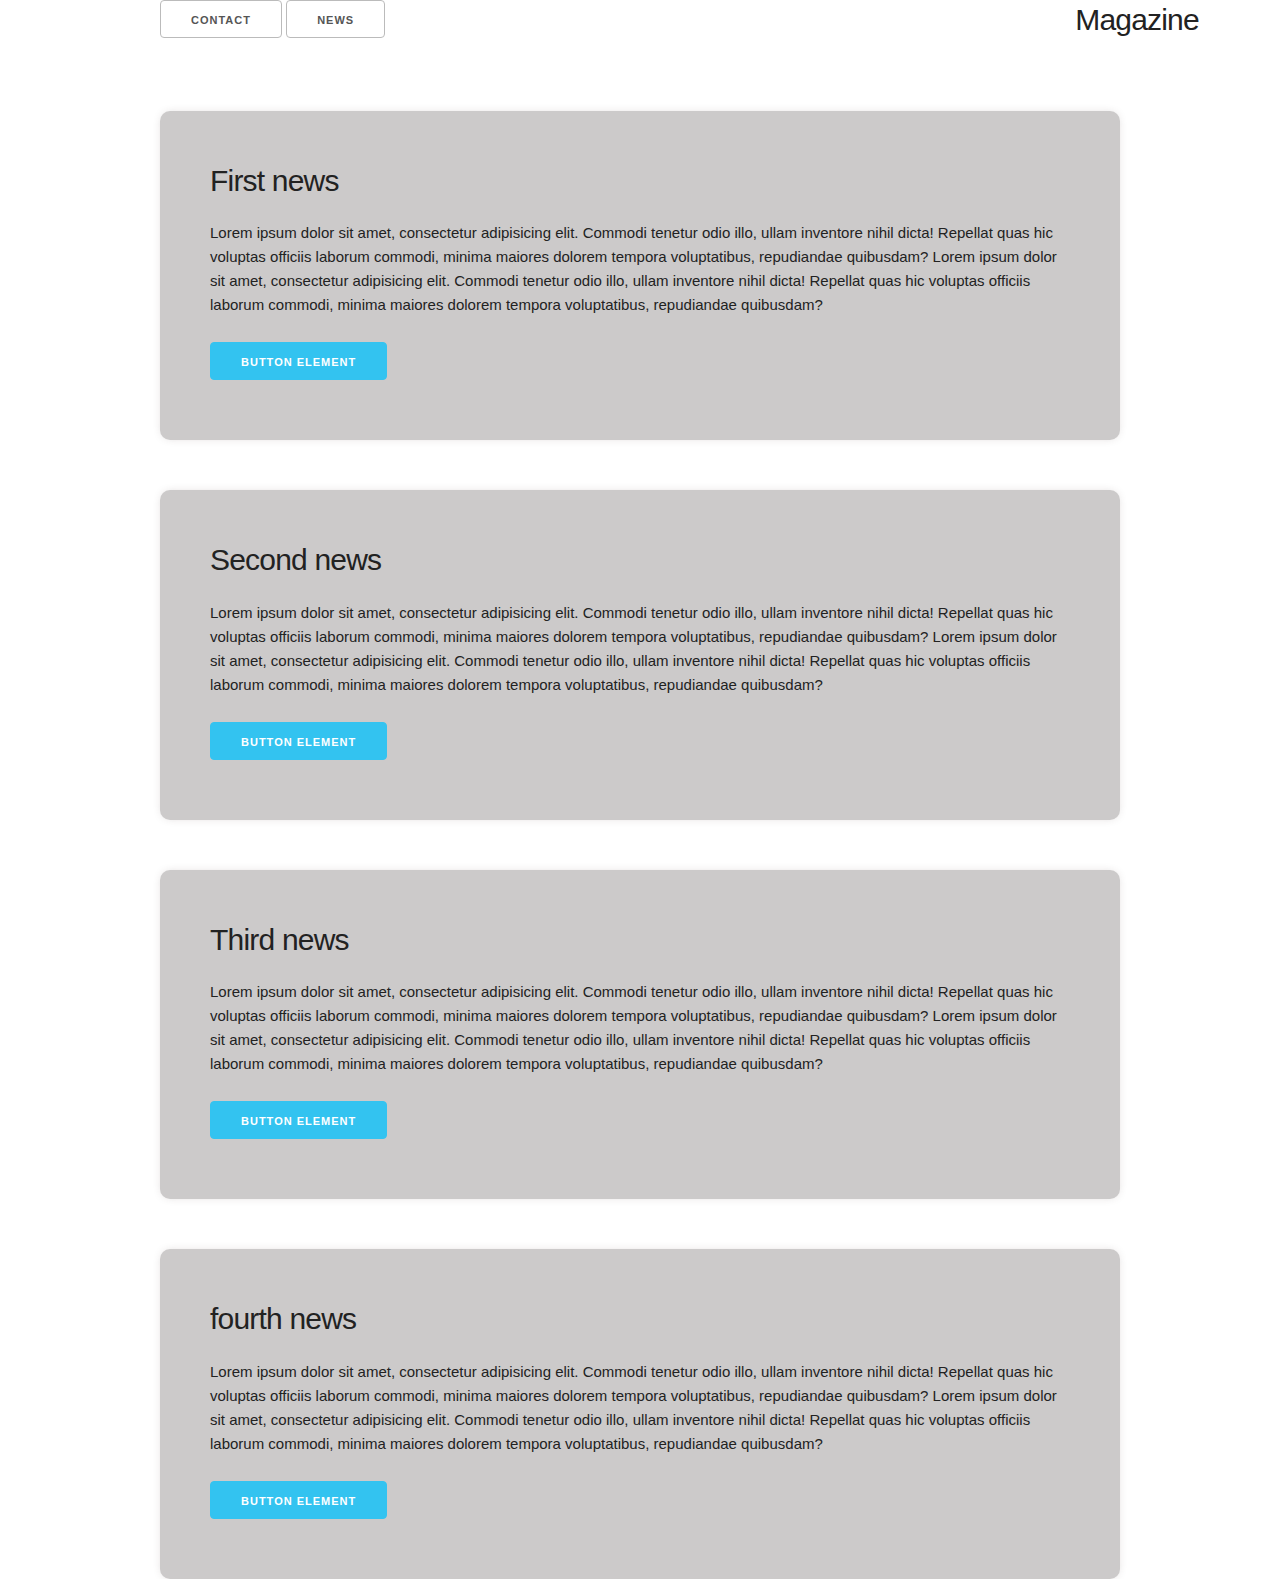
<file: Skeleton website/index.html>
<!DOCTYPE html>
<html lang="en">
<head>
    <meta charset="UTF-8">
    <meta name="viewport" content="width=device-width, initial-scale=1.0">
    <link rel="stylesheet" href="skeleton/normalize.css">
    <link rel="stylesheet" href="skeleton/skeleton.css">
    <link rel="stylesheet" href="styles.css">
    <title>Skeleton website</title>
</head>
<body>
        <div class="container">
            <div class="row">
                <div class="eleven columns">
                    <a href="contact.html"><button>Contact</button></a>
                    <a href="News.html"><button>News</button></a>
                </div>
                <div class="one column">
                    <h4>Magazine</h4>
                </div>
            </div>
        </div>
        <div class="container">
            <div class="box">
                <h4>First news</h4>
                <p>
                     Lorem ipsum dolor sit amet, consectetur adipisicing elit. Commodi tenetur odio illo, ullam inventore nihil dicta! Repellat quas hic voluptas officiis laborum commodi, minima maiores dolorem tempora voluptatibus, repudiandae quibusdam?
                     Lorem ipsum dolor sit amet, consectetur adipisicing elit. Commodi tenetur odio illo, ullam inventore nihil dicta! Repellat quas hic voluptas officiis laborum commodi, minima maiores dolorem tempora voluptatibus, repudiandae quibusdam?
                </p>
                <button class="button-primary">Button element</button>
            </div>
            <div class="box">
                <h4>Second news</h4>
                <p>
                     Lorem ipsum dolor sit amet, consectetur adipisicing elit. Commodi tenetur odio illo, ullam inventore nihil dicta! Repellat quas hic voluptas officiis laborum commodi, minima maiores dolorem tempora voluptatibus, repudiandae quibusdam?
                     Lorem ipsum dolor sit amet, consectetur adipisicing elit. Commodi tenetur odio illo, ullam inventore nihil dicta! Repellat quas hic voluptas officiis laborum commodi, minima maiores dolorem tempora voluptatibus, repudiandae quibusdam?
                </p>
                <button class="button-primary">Button element</button>
            </div>
            <div class="box">
                <h4>Third news</h4>
                <p>
                     Lorem ipsum dolor sit amet, consectetur adipisicing elit. Commodi tenetur odio illo, ullam inventore nihil dicta! Repellat quas hic voluptas officiis laborum commodi, minima maiores dolorem tempora voluptatibus, repudiandae quibusdam?
                     Lorem ipsum dolor sit amet, consectetur adipisicing elit. Commodi tenetur odio illo, ullam inventore nihil dicta! Repellat quas hic voluptas officiis laborum commodi, minima maiores dolorem tempora voluptatibus, repudiandae quibusdam?
                </p>
                <button class="button-primary">Button element</button>
            </div>
            <div class="box">
                <h4>fourth news</h4>
                <p>
                     Lorem ipsum dolor sit amet, consectetur adipisicing elit. Commodi tenetur odio illo, ullam inventore nihil dicta! Repellat quas hic voluptas officiis laborum commodi, minima maiores dolorem tempora voluptatibus, repudiandae quibusdam?
                     Lorem ipsum dolor sit amet, consectetur adipisicing elit. Commodi tenetur odio illo, ullam inventore nihil dicta! Repellat quas hic voluptas officiis laborum commodi, minima maiores dolorem tempora voluptatibus, repudiandae quibusdam?
                </p>
                <button class="button-primary">Button element</button>
            </div>
            
   
</body>
</html>
</file>
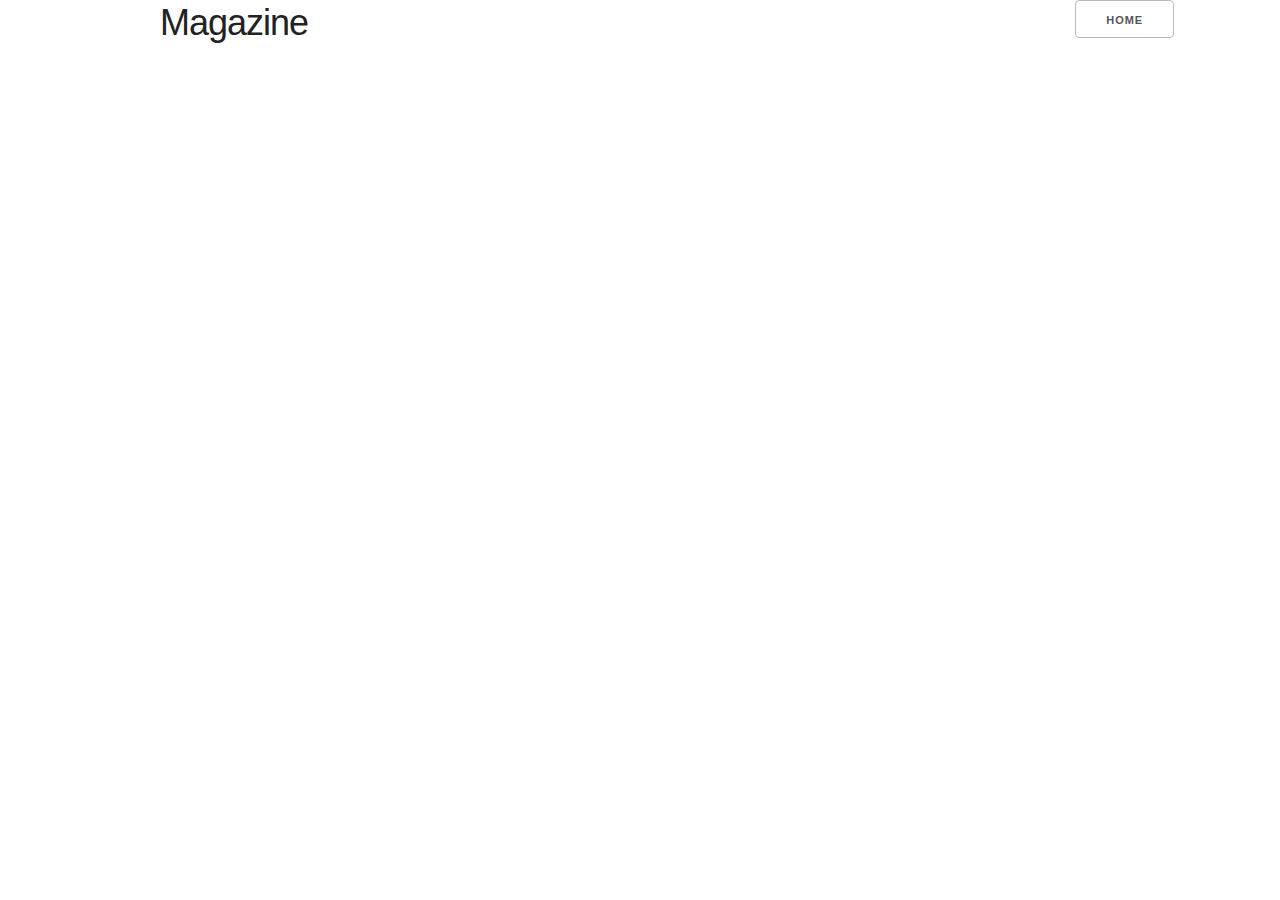
<file: Skeleton website/News.html>
<!DOCTYPE html>
<html lang="en">
<head>
    <meta charset="UTF-8">
    <meta name="viewport" content="width=device-width, initial-scale=1.0">
    <link rel="stylesheet" href="skeleton/normalize.css">
    <link rel="stylesheet" href="skeleton/skeleton.css">
    <link rel="stylesheet" href="styles.css">
    <title>Skeleton website</title>
</head>
<body>
    <div class="container">

        <div class="row">
          <div class="eleven columns"><h3>Magazine</h3></div>
          <div class="one column"><a class="button" href="index.html">Home</a></div>
        </div>
        <main>
            
        </main>
        <script src="https://cdnjs.cloudflare.com/ajax/libs/jquery/3.5.1/jquery.min.js" integrity="sha512-bLT0Qm9VnAYZDflyKcBaQ2gg0hSYNQrJ8RilYldYQ1FxQYoCLtUjuuRuZo+fjqhx/qtq/1itJ0C2ejDxltZVFg==" crossorigin="anonymous"></script>
        <script src="news.js"></script>
    </body>
</html>
</file>
<file: Skeleton website/skeleton/skeleton.css>
/*
* Skeleton V2.0.4
* Copyright 2014, Dave Gamache
* www.getskeleton.com
* Free to use under the MIT license.
* http://www.opensource.org/licenses/mit-license.php
* 12/29/2014
*/


/* Table of contents
––––––––––––––––––––––––––––––––––––––––––––––––––
- Grid
- Base Styles
- Typography
- Links
- Buttons
- Forms
- Lists
- Code
- Tables
- Spacing
- Utilities
- Clearing
- Media Queries
*/


/* Grid
–––––––––––––––––––––––––––––––––––––––––––––––––– */
.container {
  position: relative;
  width: 100%;
  max-width: 960px;
  margin: 0 auto;
  padding: 0 20px;
  box-sizing: border-box; }
.column,
.columns {
  width: 100%;
  float: left;
  box-sizing: border-box; }

/* For devices larger than 400px */
@media (min-width: 400px) {
  .container {
    width: 85%;
    padding: 0; }
}

/* For devices larger than 550px */
@media (min-width: 550px) {
  .container {
    width: 80%; }
  .column,
  .columns {
    margin-left: 4%; }
  .column:first-child,
  .columns:first-child {
    margin-left: 0; }

  .one.column,
  .one.columns                    { width: 4.66666666667%; }
  .two.columns                    { width: 13.3333333333%; }
  .three.columns                  { width: 22%;            }
  .four.columns                   { width: 30.6666666667%; }
  .five.columns                   { width: 39.3333333333%; }
  .six.columns                    { width: 48%;            }
  .seven.columns                  { width: 56.6666666667%; }
  .eight.columns                  { width: 65.3333333333%; }
  .nine.columns                   { width: 74.0%;          }
  .ten.columns                    { width: 82.6666666667%; }
  .eleven.columns                 { width: 91.3333333333%; }
  .twelve.columns                 { width: 100%; margin-left: 0; }

  .one-third.column               { width: 30.6666666667%; }
  .two-thirds.column              { width: 65.3333333333%; }

  .one-half.column                { width: 48%; }

  /* Offsets */
  .offset-by-one.column,
  .offset-by-one.columns          { margin-left: 8.66666666667%; }
  .offset-by-two.column,
  .offset-by-two.columns          { margin-left: 17.3333333333%; }
  .offset-by-three.column,
  .offset-by-three.columns        { margin-left: 26%;            }
  .offset-by-four.column,
  .offset-by-four.columns         { margin-left: 34.6666666667%; }
  .offset-by-five.column,
  .offset-by-five.columns         { margin-left: 43.3333333333%; }
  .offset-by-six.column,
  .offset-by-six.columns          { margin-left: 52%;            }
  .offset-by-seven.column,
  .offset-by-seven.columns        { margin-left: 60.6666666667%; }
  .offset-by-eight.column,
  .offset-by-eight.columns        { margin-left: 69.3333333333%; }
  .offset-by-nine.column,
  .offset-by-nine.columns         { margin-left: 78.0%;          }
  .offset-by-ten.column,
  .offset-by-ten.columns          { margin-left: 86.6666666667%; }
  .offset-by-eleven.column,
  .offset-by-eleven.columns       { margin-left: 95.3333333333%; }

  .offset-by-one-third.column,
  .offset-by-one-third.columns    { margin-left: 34.6666666667%; }
  .offset-by-two-thirds.column,
  .offset-by-two-thirds.columns   { margin-left: 69.3333333333%; }

  .offset-by-one-half.column,
  .offset-by-one-half.columns     { margin-left: 52%; }

}


/* Base Styles
–––––––––––––––––––––––––––––––––––––––––––––––––– */
/* NOTE
html is set to 62.5% so that all the REM measurements throughout Skeleton
are based on 10px sizing. So basically 1.5rem = 15px :) */
html {
  font-size: 62.5%; }
body {
  font-size: 1.5em; /* currently ems cause chrome bug misinterpreting rems on body element */
  line-height: 1.6;
  font-weight: 400;
  font-family: "Raleway", "HelveticaNeue", "Helvetica Neue", Helvetica, Arial, sans-serif;
  color: #222; }


/* Typography
–––––––––––––––––––––––––––––––––––––––––––––––––– */
h1, h2, h3, h4, h5, h6 {
  margin-top: 0;
  margin-bottom: 2rem;
  font-weight: 300; }
h1 { font-size: 4.0rem; line-height: 1.2;  letter-spacing: -.1rem;}
h2 { font-size: 3.6rem; line-height: 1.25; letter-spacing: -.1rem; }
h3 { font-size: 3.0rem; line-height: 1.3;  letter-spacing: -.1rem; }
h4 { font-size: 2.4rem; line-height: 1.35; letter-spacing: -.08rem; }
h5 { font-size: 1.8rem; line-height: 1.5;  letter-spacing: -.05rem; }
h6 { font-size: 1.5rem; line-height: 1.6;  letter-spacing: 0; }

/* Larger than phablet */
@media (min-width: 550px) {
  h1 { font-size: 5.0rem; }
  h2 { font-size: 4.2rem; }
  h3 { font-size: 3.6rem; }
  h4 { font-size: 3.0rem; }
  h5 { font-size: 2.4rem; }
  h6 { font-size: 1.5rem; }
}

p {
  margin-top: 0; }


/* Links
–––––––––––––––––––––––––––––––––––––––––––––––––– */
a {
  color: #1EAEDB; }
a:hover {
  color: #0FA0CE; }


/* Buttons
–––––––––––––––––––––––––––––––––––––––––––––––––– */
.button,
button,
input[type="submit"],
input[type="reset"],
input[type="button"] {
  display: inline-block;
  height: 38px;
  padding: 0 30px;
  color: #555;
  text-align: center;
  font-size: 11px;
  font-weight: 600;
  line-height: 38px;
  letter-spacing: .1rem;
  text-transform: uppercase;
  text-decoration: none;
  white-space: nowrap;
  background-color: transparent;
  border-radius: 4px;
  border: 1px solid #bbb;
  cursor: pointer;
  box-sizing: border-box; }
.button:hover,
button:hover,
input[type="submit"]:hover,
input[type="reset"]:hover,
input[type="button"]:hover,
.button:focus,
button:focus,
input[type="submit"]:focus,
input[type="reset"]:focus,
input[type="button"]:focus {
  color: #333;
  border-color: #888;
  outline: 0; }
.button.button-primary,
button.button-primary,
input[type="submit"].button-primary,
input[type="reset"].button-primary,
input[type="button"].button-primary {
  color: #FFF;
  background-color: #33C3F0;
  border-color: #33C3F0; }
.button.button-primary:hover,
button.button-primary:hover,
input[type="submit"].button-primary:hover,
input[type="reset"].button-primary:hover,
input[type="button"].button-primary:hover,
.button.button-primary:focus,
button.button-primary:focus,
input[type="submit"].button-primary:focus,
input[type="reset"].button-primary:focus,
input[type="button"].button-primary:focus {
  color: #FFF;
  background-color: #1EAEDB;
  border-color: #1EAEDB; }


/* Forms
–––––––––––––––––––––––––––––––––––––––––––––––––– */
input[type="email"],
input[type="number"],
input[type="search"],
input[type="text"],
input[type="tel"],
input[type="url"],
input[type="password"],
textarea,
select {
  height: 38px;
  padding: 6px 10px; /* The 6px vertically centers text on FF, ignored by Webkit */
  background-color: #fff;
  border: 1px solid #D1D1D1;
  border-radius: 4px;
  box-shadow: none;
  box-sizing: border-box; }
/* Removes awkward default styles on some inputs for iOS */
input[type="email"],
input[type="number"],
input[type="search"],
input[type="text"],
input[type="tel"],
input[type="url"],
input[type="password"],
textarea {
  -webkit-appearance: none;
     -moz-appearance: none;
          appearance: none; }
textarea {
  min-height: 65px;
  padding-top: 6px;
  padding-bottom: 6px; }
input[type="email"]:focus,
input[type="number"]:focus,
input[type="search"]:focus,
input[type="text"]:focus,
input[type="tel"]:focus,
input[type="url"]:focus,
input[type="password"]:focus,
textarea:focus,
select:focus {
  border: 1px solid #33C3F0;
  outline: 0; }
label,
legend {
  display: block;
  margin-bottom: .5rem;
  font-weight: 600; }
fieldset {
  padding: 0;
  border-width: 0; }
input[type="checkbox"],
input[type="radio"] {
  display: inline; }
label > .label-body {
  display: inline-block;
  margin-left: .5rem;
  font-weight: normal; }


/* Lists
–––––––––––––––––––––––––––––––––––––––––––––––––– */
ul {
  list-style: circle inside; }
ol {
  list-style: decimal inside; }
ol, ul {
  padding-left: 0;
  margin-top: 0; }
ul ul,
ul ol,
ol ol,
ol ul {
  margin: 1.5rem 0 1.5rem 3rem;
  font-size: 90%; }
li {
  margin-bottom: 1rem; }


/* Code
–––––––––––––––––––––––––––––––––––––––––––––––––– */
code {
  padding: .2rem .5rem;
  margin: 0 .2rem;
  font-size: 90%;
  white-space: nowrap;
  background: #F1F1F1;
  border: 1px solid #E1E1E1;
  border-radius: 4px; }
pre > code {
  display: block;
  padding: 1rem 1.5rem;
  white-space: pre; }


/* Tables
–––––––––––––––––––––––––––––––––––––––––––––––––– */
th,
td {
  padding: 12px 15px;
  text-align: left;
  border-bottom: 1px solid #E1E1E1; }
th:first-child,
td:first-child {
  padding-left: 0; }
th:last-child,
td:last-child {
  padding-right: 0; }


/* Spacing
–––––––––––––––––––––––––––––––––––––––––––––––––– */
button,
.button {
  margin-bottom: 1rem; }
input,
textarea,
select,
fieldset {
  margin-bottom: 1.5rem; }
pre,
blockquote,
dl,
figure,
table,
p,
ul,
ol,
form {
  margin-bottom: 2.5rem; }


/* Utilities
–––––––––––––––––––––––––––––––––––––––––––––––––– */
.u-full-width {
  width: 100%;
  box-sizing: border-box; }
.u-max-full-width {
  max-width: 100%;
  box-sizing: border-box; }
.u-pull-right {
  float: right; }
.u-pull-left {
  float: left; }


/* Misc
–––––––––––––––––––––––––––––––––––––––––––––––––– */
hr {
  margin-top: 3rem;
  margin-bottom: 3.5rem;
  border-width: 0;
  border-top: 1px solid #E1E1E1; }


/* Clearing
–––––––––––––––––––––––––––––––––––––––––––––––––– */

/* Self Clearing Goodness */
.container:after,
.row:after,
.u-cf {
  content: "";
  display: table;
  clear: both; }


/* Media Queries
–––––––––––––––––––––––––––––––––––––––––––––––––– */
/*
Note: The best way to structure the use of media queries is to create the queries
near the relevant code. For example, if you wanted to change the styles for buttons
on small devices, paste the mobile query code up in the buttons section and style it
there.
*/


/* Larger than mobile */
@media (min-width: 400px) {}

/* Larger than phablet (also point when grid becomes active) */
@media (min-width: 550px) {}

/* Larger than tablet */
@media (min-width: 750px) {}

/* Larger than desktop */
@media (min-width: 1000px) {}

/* Larger than Desktop HD */
@media (min-width: 1200px) {}
</file>
<file: Skeleton website/styles.css>
*{
  margin: 0;
  padding: 0;
  box-sizing: border-box;
}
#form{
  width: 100%;
  padding: 50px;
  background: rgb(204, 202, 202);
  margin-top: 50px;
  border-radius: 10px;
  box-shadow: 0 0 10px -3px rgba(71, 48, 48, 0.253);
}
.container .box {
  width: 100%;
  padding: 50px;
  background: rgb(204, 202, 202);
  margin-top: 50px;
  border-radius: 10px;
  box-shadow: 0 0 10px -3px rgba(71, 48, 48, 0.253);
}
.u-full-width {
  width: 100%;
  box-sizing: border-box; }
  
  .u-max-full-width {
    max-width: 100%;
    box-sizing: border-box; }


    img{
      height: 200px;
    }

#mapid { height: 250px; }
</file>
